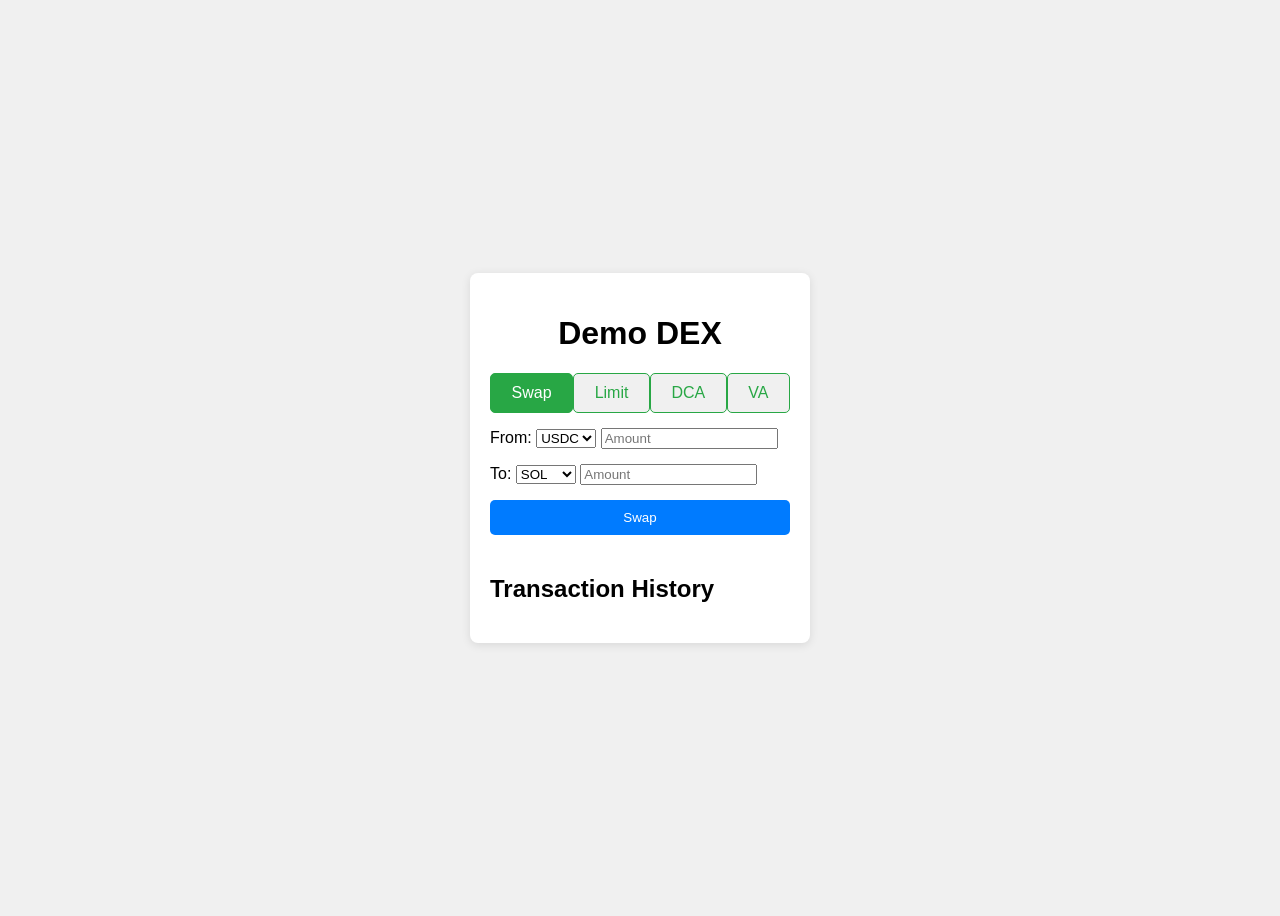
<file: index.html>
<!DOCTYPE html>
<html lang="en">
<head>
    <meta charset="UTF-8">
    <meta name="viewport" content="width=device-width, initial-scale=1.0">
    <title>Demo DEX</title>
    <style>
        body {
            font-family: Arial, sans-serif;
            background-color: #f0f0f0;
            display: flex;
            justify-content: center;
            align-items: center;
            height: 100vh;
        }

        .container {
            background-color: white;
            padding: 20px;
            border-radius: 8px;
            box-shadow: 0 2px 10px rgba(0, 0, 0, 0.1);
            width: 300px;
        }

        .tabs {
            display: flex;
            justify-content: space-around;
            margin-bottom: 15px;
        }

        .tab {
            padding: 10px;
            cursor: pointer;
            border: 1px solid #28a745; /* Green border */
            border-radius: 5px;
            flex-grow: 1;
            text-align: center;
            background-color: #f0f0f0; /* Light background */
            color: #28a745; /* Green text */
        }

        .tab.active {
            background-color: #28a745; /* Green background for active tab */
            color: white; /* White text for active tab */
        }

        .tab-content {
            display: none;
        }

        .tab-content.active {
            display: block;
        }

        .swap-container {
            margin-bottom: 15px;
        }

        h1 {
            text-align: center;
        }

        button {
            width: 100%;
            padding: 10px;
            background-color: #007bff;
            color: white;
            border: none;
            border-radius: 5px;
            cursor: pointer;
        }

        button:hover {
            background-color: #0056b3;
        }

        #transaction-history {
            margin-top: 20px;
            max-height: 200px;
            overflow-y: auto;
        }

        #history-list {
            list-style-type: none;
            padding: 0;
        }
    </style>
</head>
<body>
    <div class="container">
        <h1>Demo DEX</h1>
        <div class="tabs">
            <div class="tab active" data-tab="swap">Swap</div>
            <div class="tab" data-tab="limit">Limit</div>
            <div class="tab" data-tab="dca">DCA</div>
            <div class="tab" data-tab="va">VA</div>
        </div>
        <div class="tab-content active" id="swap">
            <div class="swap-container">
                <label for="token-from">From:</label>
                <select id="token-from">
                    <option value="USDC">USDC</option>
                    <option value="SOL">SOL</option>
                </select>
                <input type="number" id="amount-from" placeholder="Amount" />
            </div>
            <div class="swap-container">
                <label for="token-to">To:</label>
                <select id="token-to">
                    <option value="SOL">SOL</option>
                    <option value="USDC">USDC</option>
                </select>
                <input type="number" id="amount-to" placeholder="Amount" readonly />
            </div>
            <button id="swap-button">Swap</button>
            <div id="transaction-history">
                <h2>Transaction History</h2>
                <ul id="history-list"></ul>
            </div>
        </div>
        <div class="tab-content" id="limit">
            <h2>Limit Orders</h2>
            <p>Limit orders functionality will be here.</p>
        </div>
        <div class="tab-content" id="dca">
            <h2>DCA</h2>
            <p>Dollar-Cost Averaging functionality will be here.</p>
        </div>
        <div class="tab-content" id="va">
            <h2>Value Averaging</h2>
            <p>Value Averaging functionality will be here.</p>
        </div>
    </div>
    <script>
        // Tab switching functionality
        const tabs = document.querySelectorAll('.tab');
        const tabContents = document.querySelectorAll('.tab-content');

        tabs.forEach(tab => {
            tab.addEventListener('click', () => {
                // Remove active class from all tabs
                tabs.forEach(t => t.classList.remove('active'));
                // Hide all tab contents
                tabContents.forEach(tc => tc.classList.remove('active'));

                // Set the clicked tab as active
                tab.classList.add('active');
                // Show the corresponding tab content
                const tabContent = document.getElementById(tab.dataset.tab);
                tabContent.classList.add('active');
            });
        });

        // Swap button functionality
        document.getElementById('swap-button').addEventListener('click', function() {
            const tokenFrom = document.getElementById('token-from').value;
            const tokenTo = document.getElementById('token-to').value;
            const amountFrom = document.getElementById('amount-from').value;

            if (!amountFrom || amountFrom <= 0) {
                alert("Please enter a valid amount to swap.");
                return;
            }

            // Simulate conversion rates (e.g., 1 USDC = 0.02 SOL)
            const conversionRate = tokenFrom === "USDC" ? 0.02 : 50; // 50 USDC for 1 SOL
            const amountTo = (amountFrom * conversionRate).toFixed(4);

            document.getElementById('amount-to').value = amountTo;

            // Record the transaction in history
            const historyList = document.getElementById('history-list');
            const newTransaction = document.createElement('li');
            newTransaction.textContent = `Swapped ${amountFrom} ${tokenFrom} for ${amountTo} ${tokenTo}`;
            historyList.appendChild(newTransaction);
        });
    </script>
</body>
</html>
</file>
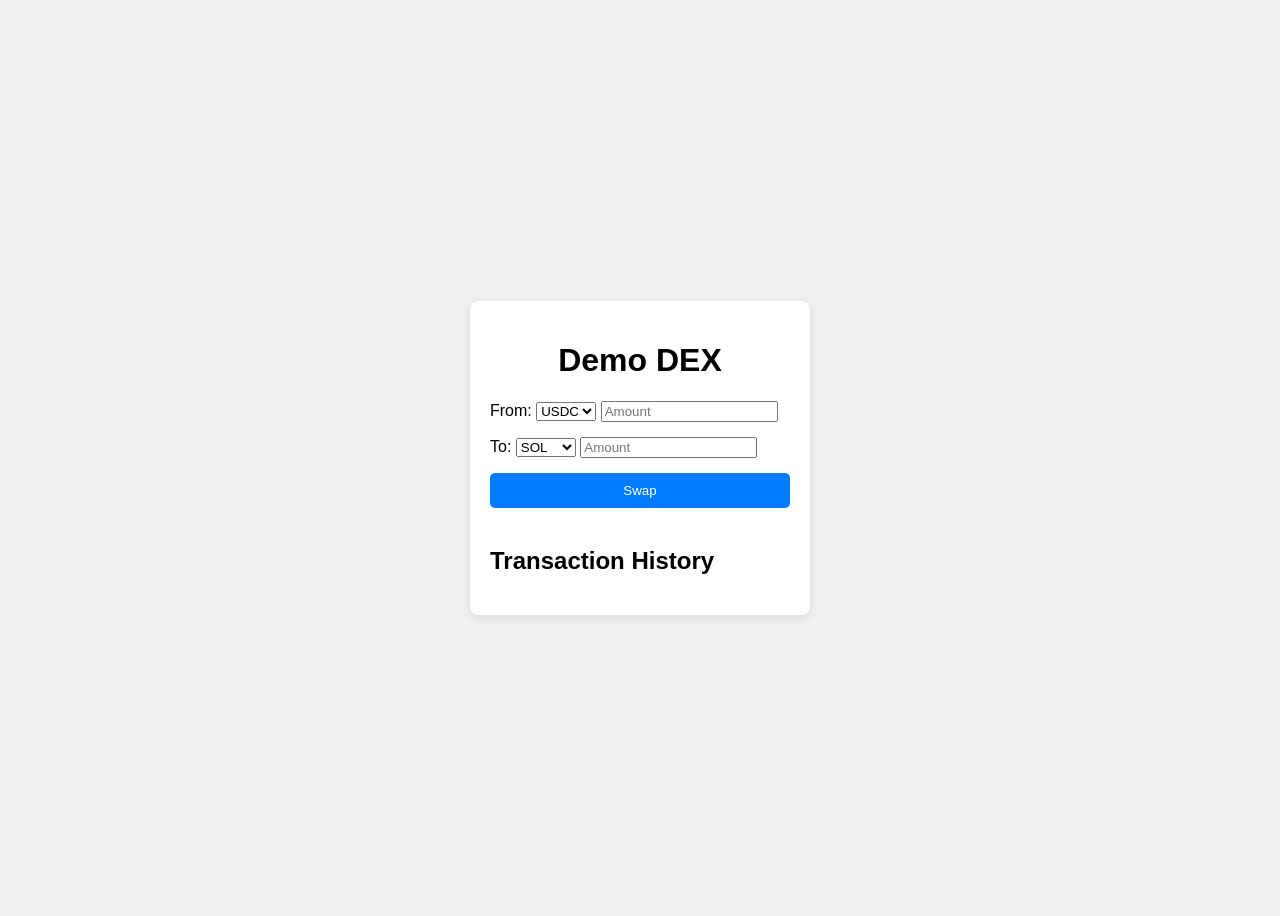
<file: demo swap.html>
<!DOCTYPE html>
<html lang="en">
<head>
    <meta charset="UTF-8">
    <meta name="viewport" content="width=device-width, initial-scale=1.0">
    <title>Demo DEX</title>
    <style>
        body {
            font-family: Arial, sans-serif;
            background-color: #f0f0f0;
            display: flex;
            justify-content: center;
            align-items: center;
            height: 100vh;
        }

        .container {
            background-color: white;
            padding: 20px;
            border-radius: 8px;
            box-shadow: 0 2px 10px rgba(0, 0, 0, 0.1);
            width: 300px;
        }

        .swap-container {
            margin-bottom: 15px;
        }

        h1 {
            text-align: center;
        }

        button {
            width: 100%;
            padding: 10px;
            background-color: #007bff;
            color: white;
            border: none;
            border-radius: 5px;
            cursor: pointer;
        }

        button:hover {
            background-color: #0056b3;
        }

        #transaction-history {
            margin-top: 20px;
            max-height: 200px;
            overflow-y: auto;
        }

        #history-list {
            list-style-type: none;
            padding: 0;
        }
    </style>
</head>
<body>
    <div class="container">
        <h1>Demo DEX</h1>
        <div class="swap-container">
            <label for="token-from">From:</label>
            <select id="token-from">
                <option value="USDC">USDC</option>
                <option value="SOL">SOL</option>
            </select>
            <input type="number" id="amount-from" placeholder="Amount" />
        </div>
        <div class="swap-container">
            <label for="token-to">To:</label>
            <select id="token-to">
                <option value="SOL">SOL</option>
                <option value="USDC">USDC</option>
            </select>
            <input type="number" id="amount-to" placeholder="Amount" readonly />
        </div>
        <button id="swap-button">Swap</button>
        <div id="transaction-history">
            <h2>Transaction History</h2>
            <ul id="history-list"></ul>
        </div>
    </div>
    <script>
        document.getElementById('swap-button').addEventListener('click', function() {
            const tokenFrom = document.getElementById('token-from').value;
            const tokenTo = document.getElementById('token-to').value;
            const amountFrom = document.getElementById('amount-from').value;

            if (!amountFrom || amountFrom <= 0) {
                alert("Please enter a valid amount to swap.");
                return;
            }

            // Simulate conversion rates (e.g., 1 USDC = 0.02 SOL)
            const conversionRate = tokenFrom === "USDC" ? 0.02 : 50; // 50 USDC for 1 SOL
            const amountTo = (amountFrom * conversionRate).toFixed(4);

            document.getElementById('amount-to').value = amountTo;

            // Record the transaction in history
            const historyList = document.getElementById('history-list');
            const newTransaction = document.createElement('li');
            newTransaction.textContent = `Swapped ${amountFrom} ${tokenFrom} for ${amountTo} ${tokenTo}`;
            historyList.appendChild(newTransaction);
        });
    </script>
</body>
</html>
</file>
